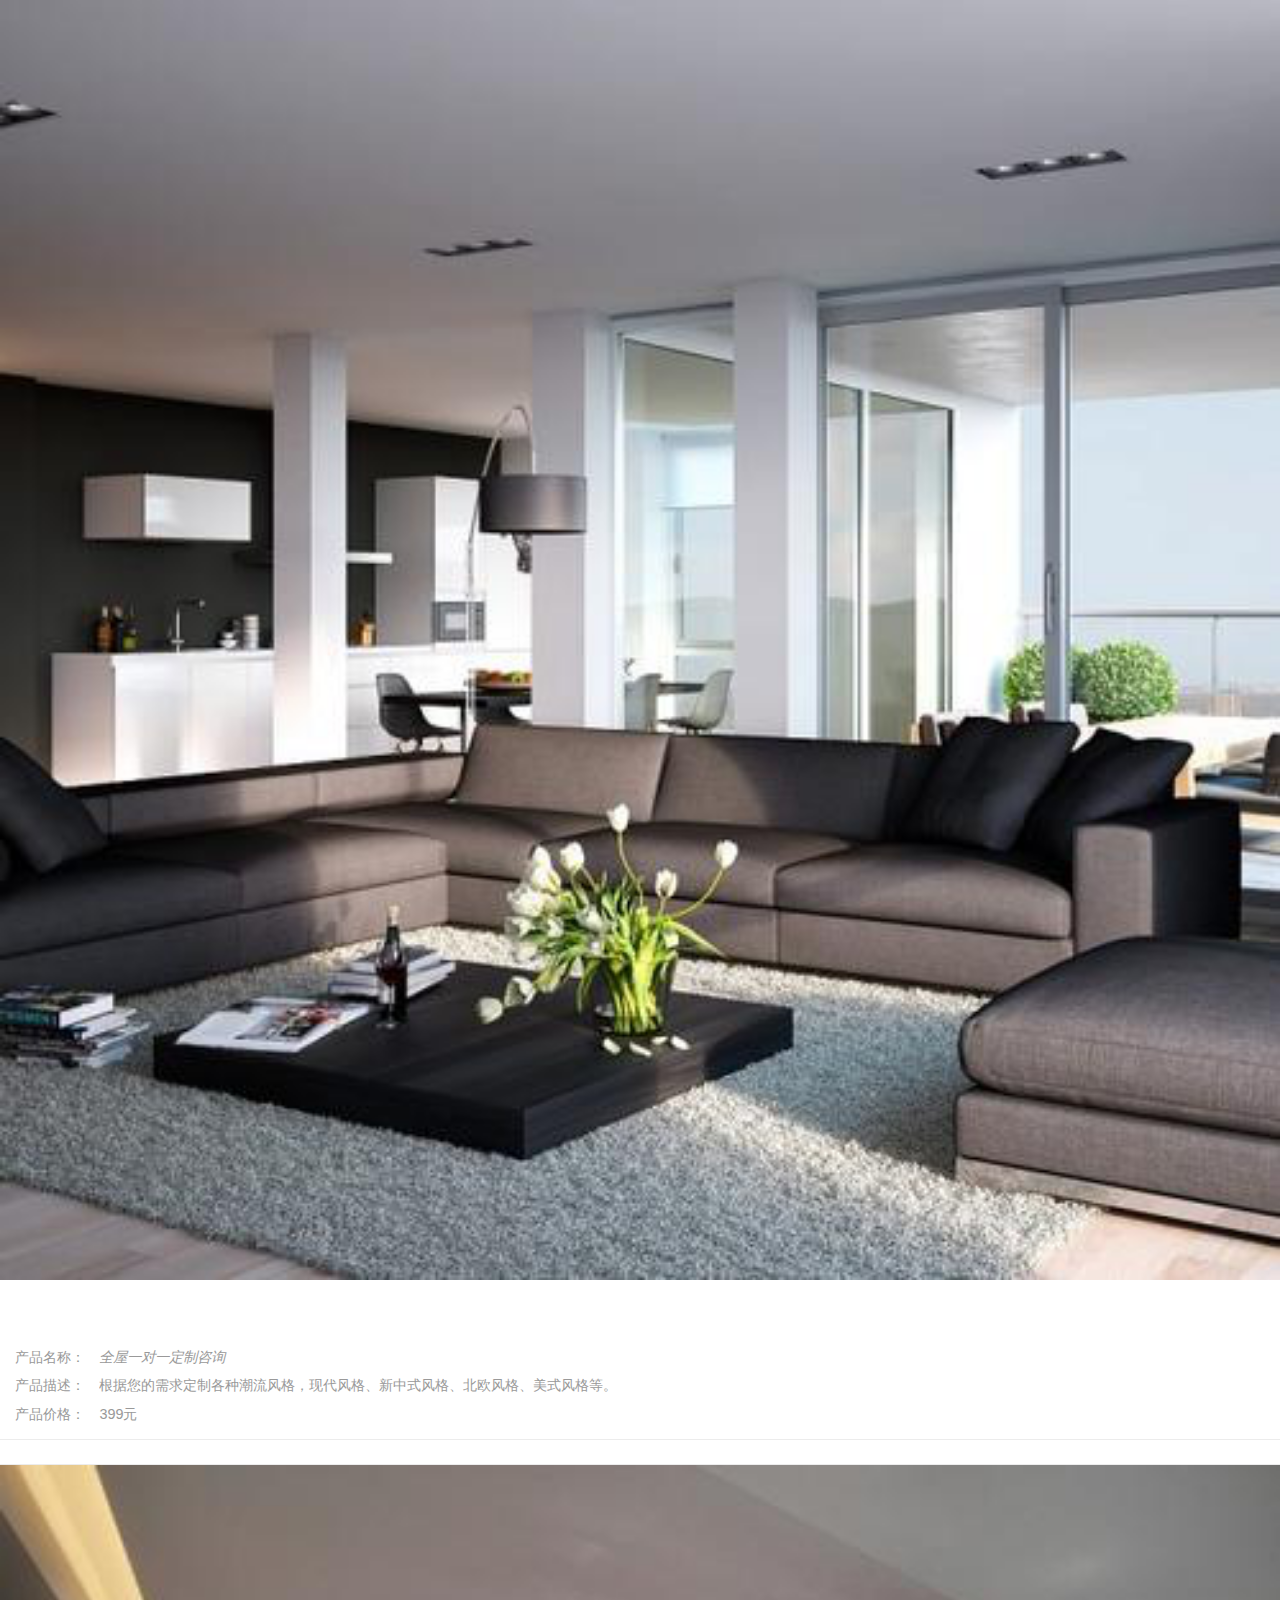
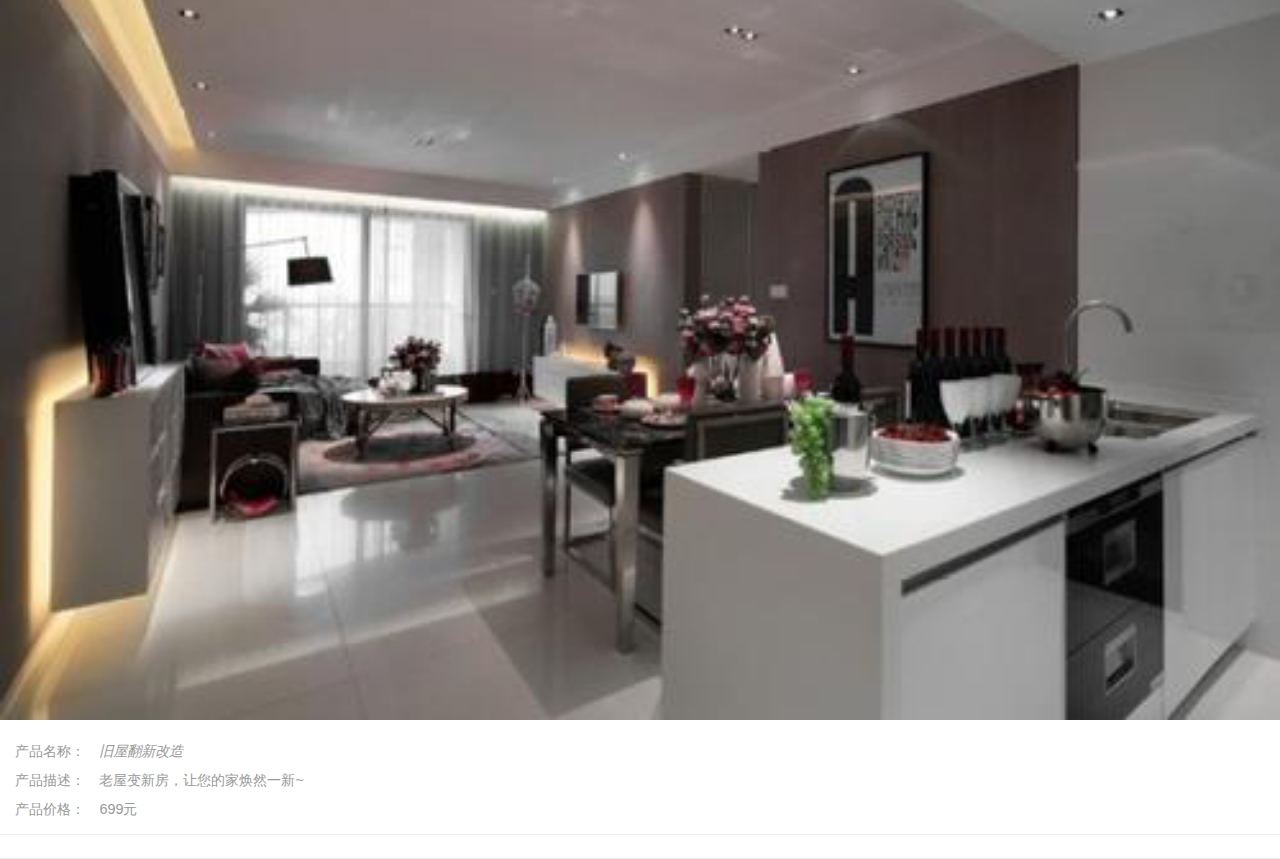
<file: src/main/resources/html/index.html>
<!DOCTYPE html>
<html>

<head>
    <meta charset="UTF-8">
    <meta http-equiv="Access-Control-Allow-Origin" content="*">
    <meta http-equiv="cache-control" content="max-age=0"/>
    <meta http-equiv="cache-control" content="no-cache, must-revalidate"/>
    <meta http-equiv="expires" content="0"/>
    <meta http-equiv="expires" content="Tue, 01 Jan 1980 1:00:00 GMT"/>
    <meta http-equiv="pragma" content="no-cache"/>
    <meta name="viewport" content="width=device-width,initial-scale=1,user-scalable=0">
    <title></title>
    <script type="text/javascript" src='../lib/jquery-1.8.min.js'></script>
    <!--<script type="text/javascript" src="js/common.js"></script>-->
    <script type="text/javascript">
        document.write("<script type='text/javascript' src='../js/comm.js?time=" + Date.now() + "'><\/script>");
    </script>
    <link rel="stylesheet" href="../css/weui.min.css"/>
</head>

<body ontouchstart>
<div >
    <div id="1" onclick="toDeail(1)">
        <div class="hd" id="fail">
            <img style="display: inline-block; width: 100%; max-width: 100%; height: auto;" src="../img/p1.png"/>
        </div>
        <div id="main">
            <div id="suc">
                <div class="">
                    <div class="weui-form-preview__bd">
                        <div class="weui-form-preview__item">
                            <label class="weui-form-preview__label">产品名称：</label>
                            <em class="weui-form-preview__value" >全屋一对一定制咨询</em>
                        </div>
                        <div class="weui-form-preview__item">
                            <label class="weui-form-preview__label">产品描述：</label>
                            <span class="weui-form-preview__value" >根据您的需求定制各种潮流风格，现代风格、新中式风格、北欧风格、美式风格等。</span>
                        </div>
                        <div class="weui-form-preview__item">
                            <label class="weui-form-preview__label">产品价格：</label>
                            <span class="weui-form-preview__value">399元</span>
                        </div>
                    </div>
                </div>
            </div>
        </div>
        <div class="weui-form-preview">
            <span></br></span>
        </div>
    </div>
    <div id="2" onclick="toDeail(2)">
        <div class="hd" id="fail2">
            <img style="display: inline-block; width: 100%; max-width: 100%; height: auto;" src="../img/p2.png"/>
        </div>
        <div id="main2">
            <div id="suc2">
                <div class="">
                    <div class="weui-form-preview__bd">
                        <div class="weui-form-preview__item">
                            <label class="weui-form-preview__label">产品名称：</label>
                            <em class="weui-form-preview__value" >旧屋翻新改造</em>
                        </div>
                        <div class="weui-form-preview__item">
                            <label class="weui-form-preview__label">产品描述：</label>
                            <span class="weui-form-preview__value" >老屋变新房，让您的家焕然一新~</span>
                        </div>
                        <div class="weui-form-preview__item">
                            <label class="weui-form-preview__label">产品价格：</label>
                            <span class="weui-form-preview__value">699元</span>
                        </div>
                    </div>
                </div>
            </div>
        </div>
        <div class="weui-form-preview">
            <span></br></span>
        </div>
    </div>
</div>

<script>
    $('#goback').click(function () {
        window.history.go(-1);
    });

    var par = getRequest();
    console.log(par);
    var openid = par.openid;
    function toDeail(num){
        window.location = "detail" + num + ".html?openid=" + openid + "&time=" + new Date();
    }
</script>
</body>
<style>
    .banner {
        text-align: center;
    }

    .hd {
        height: 10%;
        width: 100%;
        /*background: #19CAAD;*/
        border-bottom-right-radius: 50%;
        border-bottom-left-radius: 50%;
        /*padding: 2vh;*/
    }

    .banner h4 {
        font-size: 5.5vw;
        line-height: 7vw;
        font-weight: 400;
        color: white;
    }

    /*#fail,*/
    /*#success {*/
    /*    display: none;*/
    /*}*/

    .query_btn {
        margin: 20vh 10vw 0;
    }

    .weui-btn_primary {
        background: #19CAAD;
    }

    .weui-btn_primary:not(.weui-btn_disabled):active {
        color: hsla(0, 0%, 100%, .6);
        background-color: #19CAAD;
    }

    #main {
        margin-top: 5vh;
    }

    /*#main>div {*/
    /*    display: none;*/
    /*}*/
</style>
<script>
    // //提取参数
    // var par = getRequest();
    // if (par.respcode && par.respcode == '1') {
    //     $('#success').show();
    //     //回填成功信息
    //     $("#title").html(par.mdesc);
    //     $("#time").html(par.tradetime);
    //     $("#money").html(par.tradeamt ? '¥ ' + par.tradeamt : "");
    //     $("#code_suc").html(par.tradeno);
    //     $('#suc').show();
    // } else {
    //     $('#fail').show();
    //     //回填失败信息
    //     $("#code_no").html(par.errorcode);
    //     $("#info").html(par.errormsg);
    //     $('#fai').show();
    // }
</script>

</html>
</file>
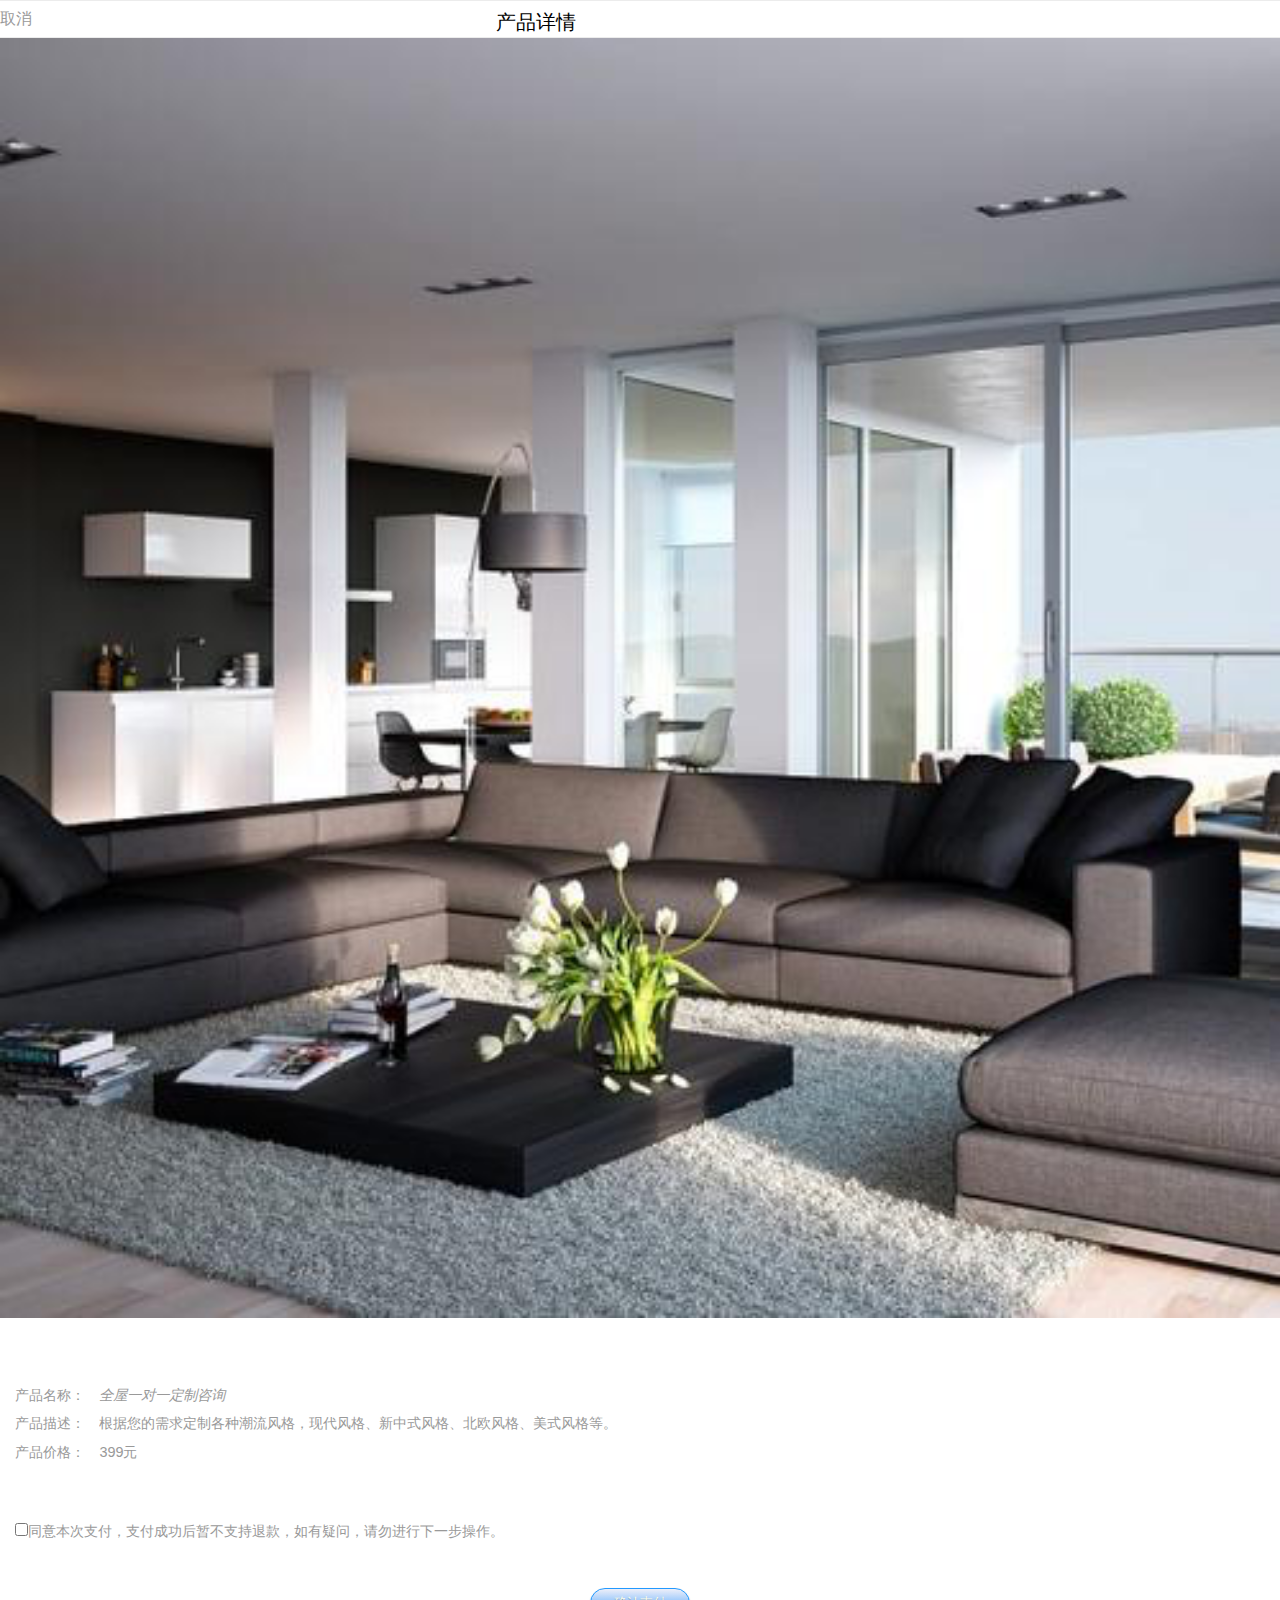
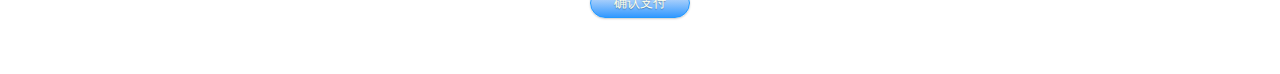
<file: src/main/resources/html/detail1.html>
<!DOCTYPE html>
<html>

<head>
    <meta charset="UTF-8">
    <meta http-equiv="Access-Control-Allow-Origin" content="*">
    <meta http-equiv="cache-control" content="max-age=0"/>
    <meta http-equiv="cache-control" content="no-cache, must-revalidate"/>
    <meta http-equiv="expires" content="0"/>
    <meta http-equiv="expires" content="Tue, 01 Jan 1980 1:00:00 GMT"/>
    <meta http-equiv="pragma" content="no-cache"/>
    <meta name="viewport" content="width=device-width,initial-scale=1,user-scalable=0">
    <title></title>
    <script type="text/javascript" src='../lib/jquery-1.8.min.js'></script>
    <script type="text/javascript">
        document.write("<script type='text/javascript' src='../js/comm.js?time=" + Date.now() + "'><\/script>");
    </script>
    <link rel="stylesheet" href="../css/weui.min.css"/>
</head>

<body ontouchstart>
<div >
    <div class="weui-form-preview">
        <div style="height: 5%" class="weui-form-preview__item">
            <div id="goback" style="width: 20%;padding-top: 6px;">
                <label class="weui-form-preview__label">取消</label>
            </div>
            <div style="text-align: center;width: 80%">
                <label style="font-size: 20px;">产品详情</label>
            </div>
        </div>
    </div>
    <div id="1">
        <div class="hd" id="fail">
            <img style="display: inline-block; width: 100%; max-width: 100%; height: auto;" src="../img/p1.png"/>
        </div>
        <div id="main">
            <div id="suc">
                <div class="">
                    <div class="weui-form-preview__bd">
                        <div class="weui-form-preview__item">
                            <label class="weui-form-preview__label">产品名称：</label>
                            <em class="weui-form-preview__value" >全屋一对一定制咨询</em>
                        </div>
                        <div class="weui-form-preview__item">
                            <label class="weui-form-preview__label">产品描述：</label>
                            <span class="weui-form-preview__value" >根据您的需求定制各种潮流风格，现代风格、新中式风格、北欧风格、美式风格等。</span>
                        </div>
                        <div class="weui-form-preview__item">
                            <label class="weui-form-preview__label">产品价格：</label>
                            <span class="weui-form-preview__value">399元</span>
                        </div>
                    </div>
                </div>
            </div>
        </div>
    </div>

    <div style="margin-bottom: 30px;margin-top: 30px;" class="weui-form-preview__bd">
        <div class="weui-form-preview__item">
            <input id="check" type="checkbox">同意本次支付，支付成功后暂不支持退款，如有疑问，请勿进行下一步操作。</input>
        </div>
    </div>

    <div style="text-align: center;">
        <button type="button" class="yongyin" onclick="pay()" style="width:100px; height:30px;">确认支付</button>
    </div>
    <div style="height: 50px;">
        <input type="hidden" id="amt" value="1">
    </div>
</div>

<script>
    $('#goback').click(function () {
        window.history.go(-1);
    })
</script>
</body>
<style>
    .yongyin {
        width: 100px;
        text-align: center;
        line-height: 100%;
        padding: 0.3em;
        font: 16px Arial, sans-serif bold;
        font-style: normal;
        text-decoration: none;
        margin: 2px;
        vertical-align: text-bottom;
        zoom: 1;
        outline: none;
        font-size-adjust: none;
        font-stretch: normal;
        border-radius: 50px;
        box-shadow: 0px 1px 2px rgba(0, 0, 0, 0.2);
        text-shadow: 0px 1px 1px rgba(0, 0, 0, 0.3);
        color: #fefee9;
        border: 0.2px solid #2299ff;
        background-repeat: repeat;
        background-size: auto;
        background-origin: padding-box;
        background-clip: padding-box;
        background-color: #3399ff;
        background: linear-gradient(to bottom, #eeeff9 0%, #3399ff 100%);
    }
    .banner {
        text-align: center;
    }

    .hd {
        height: 10%;
        width: 100%;
        /*background: #19CAAD;*/
        border-bottom-right-radius: 50%;
        border-bottom-left-radius: 50%;
        /*padding: 2vh;*/
    }

    .banner h4 {
        font-size: 5.5vw;
        line-height: 7vw;
        font-weight: 400;
        color: white;
    }

    /*#fail,*/
    /*#success {*/
    /*    display: none;*/
    /*}*/

    .query_btn {
        margin: 20vh 10vw 0;
    }

    .weui-btn_primary {
        background: #19CAAD;
    }

    .weui-btn_primary:not(.weui-btn_disabled):active {
        color: hsla(0, 0%, 100%, .6);
        background-color: #19CAAD;
    }

    #main {
        margin-top: 5vh;
    }

    /*#main>div {*/
    /*    display: none;*/
    /*}*/
</style>
<script>
    // //提取参数
    // var par = getRequest();
    // if (par.respcode && par.respcode == '1') {
    //     $('#success').show();
    //     //回填成功信息
    //     $("#title").html(par.mdesc);
    //     $("#time").html(par.tradetime);
    //     $("#money").html(par.tradeamt ? '¥ ' + par.tradeamt : "");
    //     $("#code_suc").html(par.tradeno);
    //     $('#suc').show();
    // } else {
    //     $('#fail').show();
    //     //回填失败信息
    //     $("#code_no").html(par.errorcode);
    //     $("#info").html(par.errormsg);
    //     $('#fai').show();
    // }
</script>

</html>
</file>
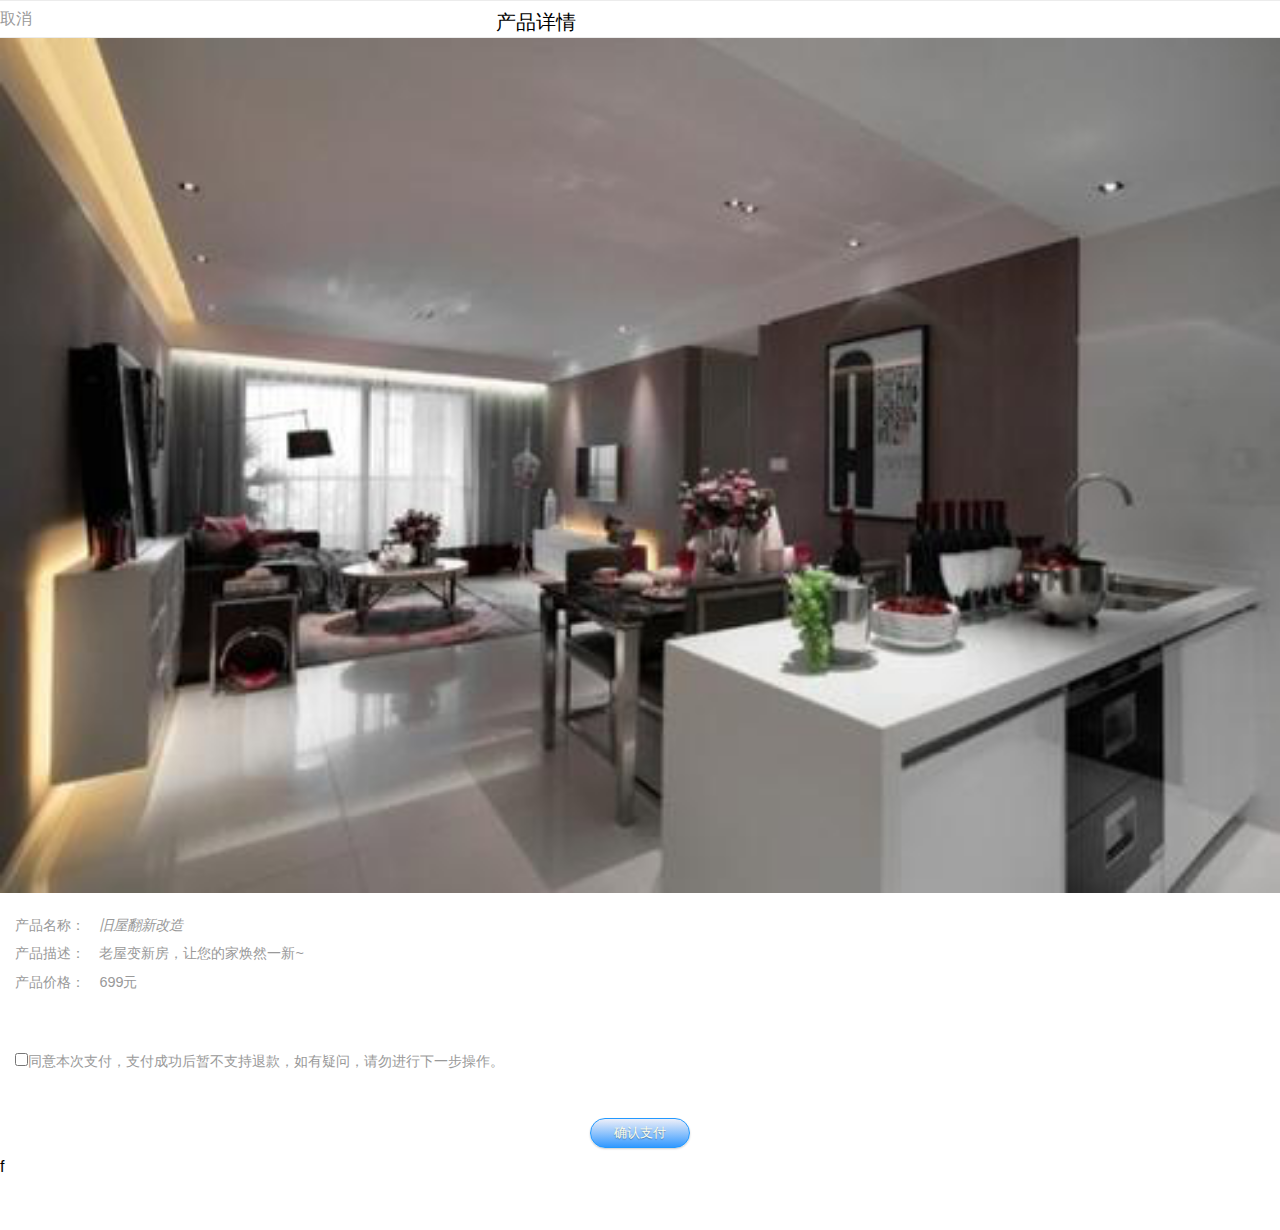
<file: src/main/resources/html/detail2.html>
<!DOCTYPE html>
<html>

<head>
    <meta charset="UTF-8">
    <meta http-equiv="Access-Control-Allow-Origin" content="*">
    <meta http-equiv="cache-control" content="max-age=0"/>
    <meta http-equiv="cache-control" content="no-cache, must-revalidate"/>
    <meta http-equiv="expires" content="0"/>
    <meta http-equiv="expires" content="Tue, 01 Jan 1980 1:00:00 GMT"/>
    <meta http-equiv="pragma" content="no-cache"/>
    <meta name="viewport" content="width=device-width,initial-scale=1,user-scalable=0">
    <title></title>
    <script type="text/javascript" src='../lib/jquery-1.8.min.js'></script>
    <script type="text/javascript">
        document.write("<script type='text/javascript' src='../js/comm.js?time=" + Date.now() + "'><\/script>");
    </script>
    <link rel="stylesheet" href="../css/weui.min.css"/>
</head>

<body ontouchstart>
<div >
    <div class="weui-form-preview">
        <div style="height: 5%" class="weui-form-preview__item">
            <div id="goback" style="width: 20%;padding-top: 6px;">
                <label class="weui-form-preview__label">取消</label>
            </div>
            <div style="text-align: center;width: 80%">
                <label style="font-size: 20px;">产品详情</label>
            </div>
        </div>
    </div>
    <div id="2">
        <div class="hd" id="fail2">
            <img style="display: inline-block; width: 100%; max-width: 100%; height: auto;" src="../img/p2.png"/>
        </div>
        <div id="main2">
            <div id="suc2">
                <div class="">
                    <div class="weui-form-preview__bd">
                        <div class="weui-form-preview__item">
                            <label class="weui-form-preview__label">产品名称：</label>
                            <em class="weui-form-preview__value" >旧屋翻新改造</em>
                        </div>
                        <div class="weui-form-preview__item">
                            <label class="weui-form-preview__label">产品描述：</label>
                            <span class="weui-form-preview__value" >老屋变新房，让您的家焕然一新~</span>
                        </div>
                        <div class="weui-form-preview__item">
                            <label class="weui-form-preview__label">产品价格：</label>
                            <span class="weui-form-preview__value">699元</span>
                        </div>
                    </div>
                </div>
            </div>
        </div>
    </div>

    <div style="margin-bottom: 30px;margin-top: 30px;" class="weui-form-preview__bd">
        <div class="weui-form-preview__item">
            <input id="check" type="checkbox">同意本次支付，支付成功后暂不支持退款，如有疑问，请勿进行下一步操作。</input>
        </div>
    </div>

    <div style="text-align: center;">
        <button type="button" class="yongyin" onclick="pay()" style="width:100px; height:30px;">确认支付</button>
    </div>f
    <div style="height: 50px;">
        <input type="hidden" id="amt" value="1">
    </div>
</div>

<script>
    $('#goback').click(function () {
        window.history.go(-1);
    })
</script>
</body>
<style>
    .yongyin {
        width: 100px;
        text-align: center;
        line-height: 100%;
        padding: 0.3em;
        font: 16px Arial, sans-serif bold;
        font-style: normal;
        text-decoration: none;
        margin: 2px;
        vertical-align: text-bottom;
        zoom: 1;
        outline: none;
        font-size-adjust: none;
        font-stretch: normal;
        border-radius: 50px;
        box-shadow: 0px 1px 2px rgba(0, 0, 0, 0.2);
        text-shadow: 0px 1px 1px rgba(0, 0, 0, 0.3);
        color: #fefee9;
        border: 0.2px solid #2299ff;
        background-repeat: repeat;
        background-size: auto;
        background-origin: padding-box;
        background-clip: padding-box;
        background-color: #3399ff;
        background: linear-gradient(to bottom, #eeeff9 0%, #3399ff 100%);
    }
    .banner {
        text-align: center;
    }

    .hd {
        height: 10%;
        width: 100%;
        /*background: #19CAAD;*/
        border-bottom-right-radius: 50%;
        border-bottom-left-radius: 50%;
        /*padding: 2vh;*/
    }

    .banner h4 {
        font-size: 5.5vw;
        line-height: 7vw;
        font-weight: 400;
        color: white;
    }

    /*#fail,*/
    /*#success {*/
    /*    display: none;*/
    /*}*/

    .query_btn {
        margin: 20vh 10vw 0;
    }

    .weui-btn_primary {
        background: #19CAAD;
    }

    .weui-btn_primary:not(.weui-btn_disabled):active {
        color: hsla(0, 0%, 100%, .6);
        background-color: #19CAAD;
    }

    #main {
        margin-top: 5vh;
    }

    /*#main>div {*/
    /*    display: none;*/
    /*}*/
</style>
<script>
    // //提取参数
    // var par = getRequest();
    // if (par.respcode && par.respcode == '1') {
    //     $('#success').show();
    //     //回填成功信息
    //     $("#title").html(par.mdesc);
    //     $("#time").html(par.tradetime);
    //     $("#money").html(par.tradeamt ? '¥ ' + par.tradeamt : "");
    //     $("#code_suc").html(par.tradeno);
    //     $('#suc').show();
    // } else {
    //     $('#fail').show();
    //     //回填失败信息
    //     $("#code_no").html(par.errorcode);
    //     $("#info").html(par.errormsg);
    //     $('#fai').show();
    // }
</script>

</html>
</file>
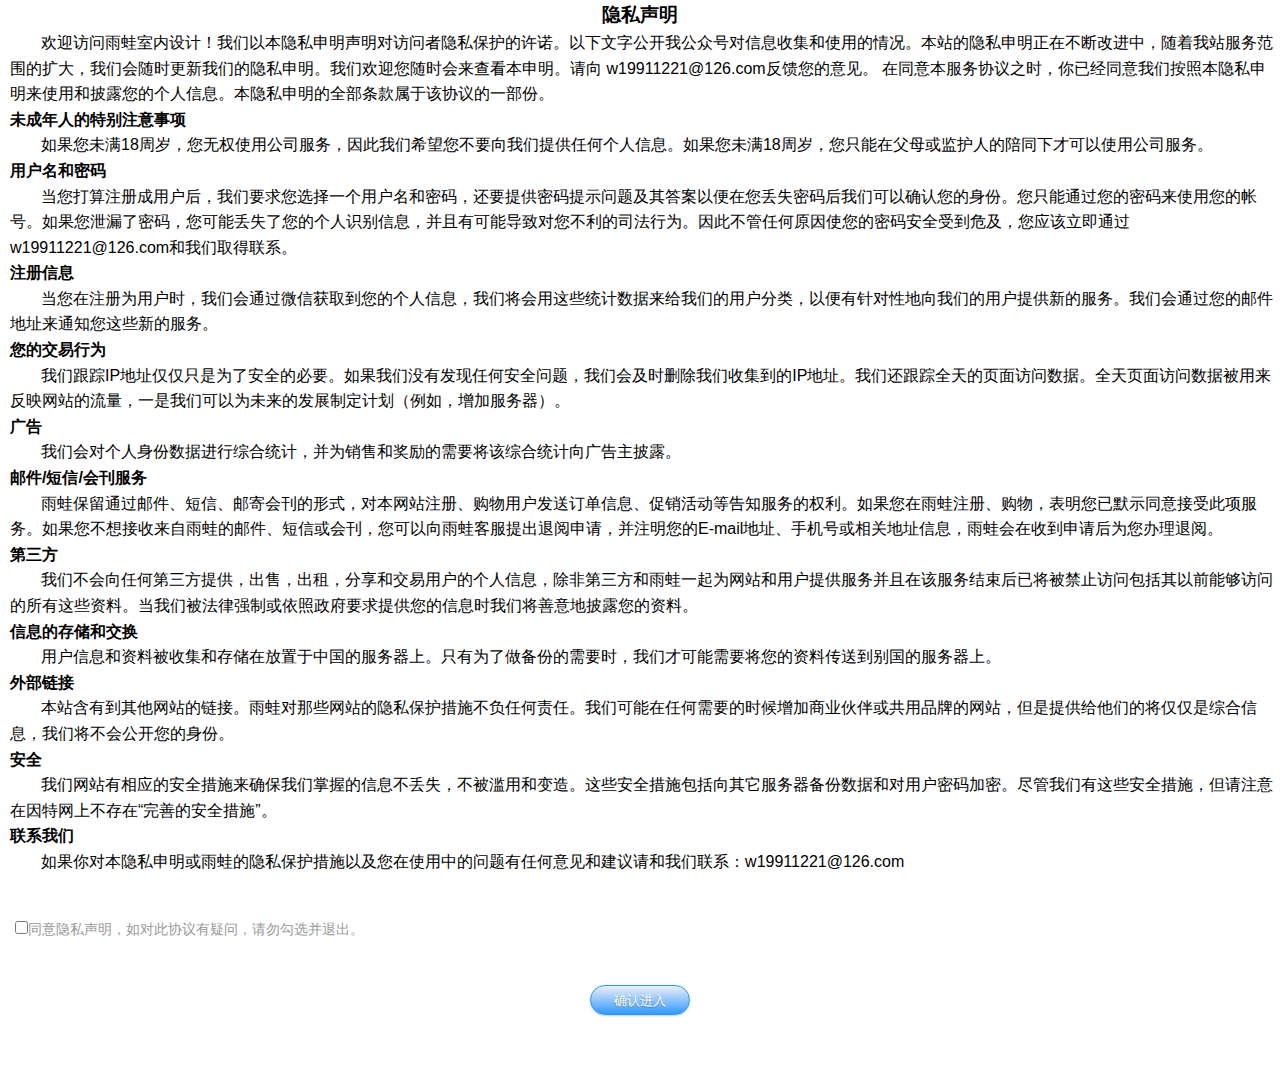
<file: src/main/resources/html/xieyi.html>
<!DOCTYPE html>
<html>

<head>
    <meta charset="UTF-8">
    <meta http-equiv="Access-Control-Allow-Origin" content="*">
    <meta http-equiv="cache-control" content="max-age=0"/>
    <meta http-equiv="cache-control" content="no-cache, must-revalidate"/>
    <meta http-equiv="expires" content="0"/>
    <meta http-equiv="expires" content="Tue, 01 Jan 1980 1:00:00 GMT"/>
    <meta http-equiv="pragma" content="no-cache"/>
    <meta name="viewport" content="width=device-width,initial-scale=1,user-scalable=0">
    <title></title>
    <script type="text/javascript" src='../lib/jquery-1.8.min.js'></script>
    <script type="text/javascript">
        document.write("<script type='text/javascript' src='../js/comm.js?time=" + Date.now() + "'><\/script>");
    </script>
    <link rel="stylesheet" href="../css/weui.min.css"/>
</head>

<body ontouchstart>
<div >
    <!--<div class="weui-form-preview">
        <div style="height: 5%" class="weui-form-preview__item">
            <div id="goback" style="width: 20%;padding-top: 6px;">
                <label class="weui-form-preview__label">取消</label>
            </div>
            <div style="text-align: center;width: 80%">
                <label style="font-size: 20px;">产品详情</label>
            </div>
        </div>
    </div>
    <div id="1">
        <div class="hd" id="fail">
            <img style="display: inline-block; width: 100%; max-width: 100%; height: auto;" src="../img/p1.png"/>
        </div>
        <div id="main">
            <div id="suc">
                <div class="">
                    <div class="weui-form-preview__bd">
                        <div class="weui-form-preview__item">
                            <label class="weui-form-preview__label">产品名称：</label>
                            <em class="weui-form-preview__value" >全屋一对一定制咨询</em>
                        </div>
                        <div class="weui-form-preview__item">
                            <label class="weui-form-preview__label">产品描述：</label>
                            <span class="weui-form-preview__value" >根据您的需求定制各种潮流风格，现代风格、新中式风格、北欧风格、美式风格等。</span>
                        </div>
                        <div class="weui-form-preview__item">
                            <label class="weui-form-preview__label">产品价格：</label>
                            <span class="weui-form-preview__value">399元</span>
                        </div>
                    </div>
                </div>
            </div>
        </div>
    </div>-->

    <div>
        <H3 style="text-align: center">隐私声明</H3>
        <p class="xieyi">&nbsp;&nbsp;&nbsp;&nbsp;&nbsp;&nbsp;&nbsp;欢迎访问雨蛙室内设计！我们以本隐私申明声明对访问者隐私保护的许诺。以下文字公开我公众号对信息收集和使用的情况。本站的隐私申明正在不断改进中，随着我站服务范围的扩大，我们会随时更新我们的隐私申明。我们欢迎您随时会来查看本申明。请向 w19911221@126.com反馈您的意见。
            在同意本服务协议之时，你已经同意我们按照本隐私申明来使用和披露您的个人信息。本隐私申明的全部条款属于该协议的一部份。</p>
        <h4 class="xieyi">未成年人的特别注意事项</h4>
        <p class="xieyi">&nbsp;&nbsp;&nbsp;&nbsp;&nbsp;&nbsp;&nbsp;如果您未满18周岁，您无权使用公司服务，因此我们希望您不要向我们提供任何个人信息。如果您未满18周岁，您只能在父母或监护人的陪同下才可以使用公司服务。</p>
        <h4 class="xieyi">用户名和密码</h4>
        <p class="xieyi">&nbsp;&nbsp;&nbsp;&nbsp;&nbsp;&nbsp;&nbsp;当您打算注册成用户后，我们要求您选择一个用户名和密码，还要提供密码提示问题及其答案以便在您丢失密码后我们可以确认您的身份。您只能通过您的密码来使用您的帐号。如果您泄漏了密码，您可能丢失了您的个人识别信息，并且有可能导致对您不利的司法行为。因此不管任何原因使您的密码安全受到危及，您应该立即通过w19911221@126.com和我们取得联系。</p>
        <h4  class="xieyi">注册信息</h4>
        <p  class="xieyi">&nbsp;&nbsp;&nbsp;&nbsp;&nbsp;&nbsp;&nbsp;当您在注册为用户时，我们会通过微信获取到您的个人信息，我们将会用这些统计数据来给我们的用户分类，以便有针对性地向我们的用户提供新的服务。我们会通过您的邮件地址来通知您这些新的服务。</p>
        <h4 class="xieyi">您的交易行为</h4>
        <p class="xieyi">&nbsp;&nbsp;&nbsp;&nbsp;&nbsp;&nbsp;&nbsp;我们跟踪IP地址仅仅只是为了安全的必要。如果我们没有发现任何安全问题，我们会及时删除我们收集到的IP地址。我们还跟踪全天的页面访问数据。全天页面访问数据被用来反映网站的流量，一是我们可以为未来的发展制定计划（例如，增加服务器）。</p>
        <h4 class="xieyi">广告</h4>
        <p class="xieyi">&nbsp;&nbsp;&nbsp;&nbsp;&nbsp;&nbsp;&nbsp;我们会对个人身份数据进行综合统计，并为销售和奖励的需要将该综合统计向广告主披露。</p>
        <h4 class="xieyi">邮件/短信/会刊服务</h4>
        <p class="xieyi">&nbsp;&nbsp;&nbsp;&nbsp;&nbsp;&nbsp;&nbsp;雨蛙保留通过邮件、短信、邮寄会刊的形式，对本网站注册、购物用户发送订单信息、促销活动等告知服务的权利。如果您在雨蛙注册、购物，表明您已默示同意接受此项服务。如果您不想接收来自雨蛙的邮件、短信或会刊，您可以向雨蛙客服提出退阅申请，并注明您的E-mail地址、手机号或相关地址信息，雨蛙会在收到申请后为您办理退阅。</p>
        <h4 class="xieyi">第三方</h4>
        <p class="xieyi">&nbsp;&nbsp;&nbsp;&nbsp;&nbsp;&nbsp;&nbsp;我们不会向任何第三方提供，出售，出租，分享和交易用户的个人信息，除非第三方和雨蛙一起为网站和用户提供服务并且在该服务结束后已将被禁止访问包括其以前能够访问的所有这些资料。当我们被法律强制或依照政府要求提供您的信息时我们将善意地披露您的资料。</p>
        <h4 class="xieyi">信息的存储和交换</h4>
        <p class="xieyi">&nbsp;&nbsp;&nbsp;&nbsp;&nbsp;&nbsp;&nbsp;用户信息和资料被收集和存储在放置于中国的服务器上。只有为了做备份的需要时，我们才可能需要将您的资料传送到别国的服务器上。</p>
        <h4 class="xieyi">外部链接</h4>
        <p class="xieyi">&nbsp;&nbsp;&nbsp;&nbsp;&nbsp;&nbsp;&nbsp;本站含有到其他网站的链接。雨蛙对那些网站的隐私保护措施不负任何责任。我们可能在任何需要的时候增加商业伙伴或共用品牌的网站，但是提供给他们的将仅仅是综合信息，我们将不会公开您的身份。</p>
        <h4 class="xieyi">安全</h4>
        <p class="xieyi">&nbsp;&nbsp;&nbsp;&nbsp;&nbsp;&nbsp;&nbsp;我们网站有相应的安全措施来确保我们掌握的信息不丢失，不被滥用和变造。这些安全措施包括向其它服务器备份数据和对用户密码加密。尽管我们有这些安全措施，但请注意在因特网上不存在“完善的安全措施”。</p>
        <h4 class="xieyi">联系我们</h4>
        <p class="xieyi">&nbsp;&nbsp;&nbsp;&nbsp;&nbsp;&nbsp;&nbsp;如果你对本隐私申明或雨蛙的隐私保护措施以及您在使用中的问题有任何意见和建议请和我们联系：w19911221@126.com</p>
    </div>

    <div style="margin-bottom: 30px;margin-top: 30px;" class="weui-form-preview__bd">
        <div class="weui-form-preview__item">
            <input id="check" type="checkbox">同意隐私声明，如对此协议有疑问，请勿勾选并退出。</input>
        </div>
    </div>

    <div style="text-align: center;">
        <button type="button" class="yongyin" onclick="toIndex()" style="width:100px; height:30px;">确认进入</button>
    </div>
    <div style="height: 50px;">
        <input type="hidden" id="amt" value="1">
    </div>
</div>

<script>
    $('#goback').click(function () {
        window.history.go(-1);
    })
</script>
</body>
<style>
    .xieyi{
        margin-left: 10px;
    }
    .yongyin {
        width: 100px;
        text-align: center;
        line-height: 100%;
        padding: 0.3em;
        font: 16px Arial, sans-serif bold;
        font-style: normal;
        text-decoration: none;
        margin: 2px;
        vertical-align: text-bottom;
        zoom: 1;
        outline: none;
        font-size-adjust: none;
        font-stretch: normal;
        border-radius: 50px;
        box-shadow: 0px 1px 2px rgba(0, 0, 0, 0.2);
        text-shadow: 0px 1px 1px rgba(0, 0, 0, 0.3);
        color: #fefee9;
        border: 0.2px solid #2299ff;
        background-repeat: repeat;
        background-size: auto;
        background-origin: padding-box;
        background-clip: padding-box;
        background-color: #3399ff;
        background: linear-gradient(to bottom, #eeeff9 0%, #3399ff 100%);
    }
    .banner {
        text-align: center;
    }

    .hd {
        height: 10%;
        width: 100%;
        /*background: #19CAAD;*/
        border-bottom-right-radius: 50%;
        border-bottom-left-radius: 50%;
        /*padding: 2vh;*/
    }

    .banner h4 {
        font-size: 5.5vw;
        line-height: 7vw;
        font-weight: 400;
        color: white;
    }

    /*#fail,*/
    /*#success {*/
    /*    display: none;*/
    /*}*/

    .query_btn {
        margin: 20vh 10vw 0;
    }

    .weui-btn_primary {
        background: #19CAAD;
    }

    .weui-btn_primary:not(.weui-btn_disabled):active {
        color: hsla(0, 0%, 100%, .6);
        background-color: #19CAAD;
    }

    #main {
        margin-top: 5vh;
    }

    /*#main>div {*/
    /*    display: none;*/
    /*}*/
</style>
<script>
    // //提取参数
    // var par = getRequest();
    // if (par.respcode && par.respcode == '1') {
    //     $('#success').show();
    //     //回填成功信息
    //     $("#title").html(par.mdesc);
    //     $("#time").html(par.tradetime);
    //     $("#money").html(par.tradeamt ? '¥ ' + par.tradeamt : "");
    //     $("#code_suc").html(par.tradeno);
    //     $('#suc').show();
    // } else {
    //     $('#fail').show();
    //     //回填失败信息
    //     $("#code_no").html(par.errorcode);
    //     $("#info").html(par.errormsg);
    //     $('#fai').show();
    // }
</script>

</html>
</file>
